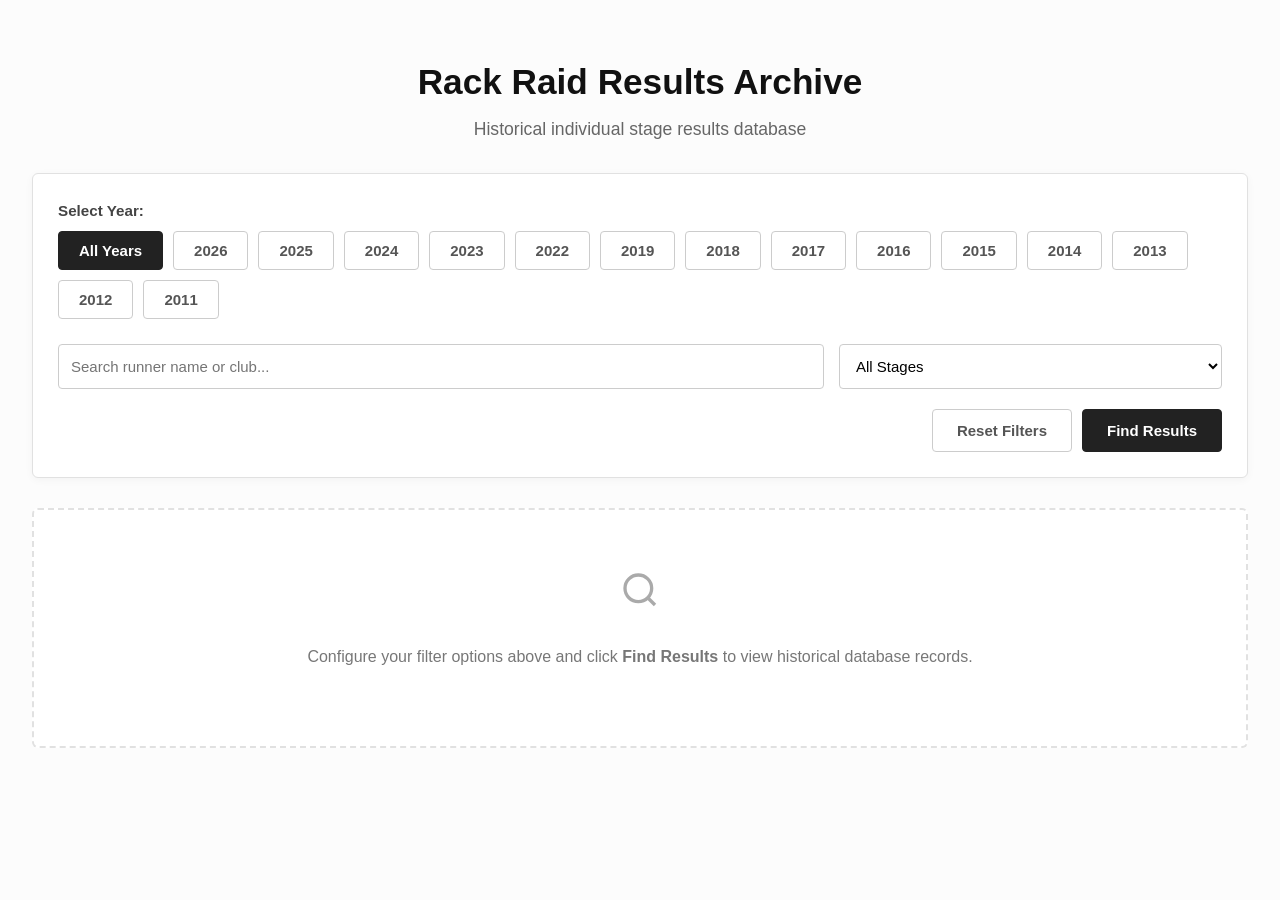
<file: template.html>
<!DOCTYPE html>
<html lang="en-GB">
<head>
    <meta charset="UTF-8">
    <meta name="viewport" content="width=device-width, initial-scale=1.0">
    <title>Rack Raid Results Archive</title>
    <style>
        body {
            font-family: -apple-system, BlinkMacSystemFont, "Segoe UI", Roboto, Helvetica, Arial, sans-serif;
            line-height: 1.6;
            color: #333;
            width: 95%;
            max-width: 1600px;
            margin: 0 auto;
            padding: 30px 20px;
            background-color: #fcfcfc;
        }
        h1 {
            font-size: 2.2rem;
            text-align: center;
            margin-bottom: 5px;
            color: #111;
        }
        .subtitle {
            text-align: center;
            color: #666;
            margin-bottom: 30px;
            font-size: 1.1rem;
        }
        .year-tabs-label {
            font-size: 0.95rem;
            font-weight: 600;
            color: #444;
            margin-bottom: 8px;
        }
        .year-tabs {
            display: flex;
            flex-wrap: wrap;
            gap: 10px;
            margin-bottom: 25px;
        }
        .year-tab {
            padding: 10px 20px;
            font-size: 15px;
            font-weight: 600;
            background-color: #fff;
            border: 1px solid #ccc;
            border-radius: 4px;
            cursor: pointer;
            color: #555;
            transition: all 0.15s ease;
        }
        .year-tab:hover {
            background-color: #f5f5f5;
            color: #222;
            border-color: #999;
        }
        .year-tab.active {
            background-color: #222;
            color: #fff;
            border-color: #222;
        }
        .search-panel {
            background: #fff;
            border: 1px solid #e1e1e1;
            border-radius: 6px;
            padding: 25px;
            box-shadow: 0 2px 8px rgba(0,0,0,0.04);
            margin-bottom: 30px;
        }
        .search-grid {
            display: grid;
            grid-template-columns: 2fr 1fr;
            gap: 15px;
            margin-bottom: 20px;
        }
        .action-bar {
            display: flex;
            justify-content: flex-end;
            gap: 10px;
            align-items: center;
        }
        input, select {
            padding: 12px;
            font-size: 15px;
            border: 1px solid #ccc;
            border-radius: 4px;
            background-color: #fff;
            width: 100%;
            box-sizing: border-box;
        }
        input:focus, select:focus {
            border-color: #222;
            outline: none;
        }
        .btn {
            padding: 12px 24px;
            font-size: 15px;
            font-weight: 600;
            border-radius: 4px;
            cursor: pointer;
            transition: all 0.15s ease;
            box-sizing: border-box;
        }
        .btn-primary {
            background-color: #222;
            color: #fff;
            border: 1px solid #222;
        }
        .btn-primary:hover {
            background-color: #444;
            border-color: #444;
        }
        .btn-secondary {
            background-color: #fff;
            color: #555;
            border: 1px solid #ccc;
        }
        .btn-secondary:hover {
            background-color: #f5f5f5;
            color: #333;
        }
        .initial-state {
            text-align: center;
            padding: 60px 20px;
            border: 2px dashed #e1e1e1;
            border-radius: 6px;
            color: #777;
            background-color: #fff;
        }
        table {
            width: 100%;
            border-collapse: collapse;
            margin-top: 10px;
            margin-bottom: 40px;
            background: #fff;
            box-shadow: 0 1px 3px rgba(0,0,0,0.02);
        }
        
        /* Ensure table headers layout properly with sticky sub-rows */
        thead th {
            position: sticky;
            top: 0;
            z-index: 3;
            background-color: #f8f9fa;
            font-weight: 600;
            color: #444;
            border-bottom: 2px solid #e1e1e1;
            padding: 12px 14px;
            text-align: left;
        }
        th {
            text-align: left;
        }
        td {
            padding: 12px 14px;
            text-align: left;
            border-bottom: 1px solid #eee;
        }
        
        tbody tr:nth-child(even) {
            background-color: #fcfcfc;
        }
        tbody tr:nth-child(odd) {
            background-color: #ffffff;
        }

        .year-heading {
            background-color: #222;
            color: #fff;
            font-size: 18px;
            font-weight: 600;
            padding: 10px 15px;
            margin-top: 40px;
            margin-bottom: 0;
            border-radius: 4px 4px 0 0;
        }

        /* STICKY STAGE NAVIGATION INDICATOR */
        .stage-header-row, 
        tbody tr.stage-header-row:nth-child(even), 
        tbody tr.stage-header-row:nth-child(odd) {
            position: sticky;
            top: 45px; /* Sits cleanly directly beneath the master table headers */
            z-index: 2;
            background-color: #f1f3f5 !important;
            font-weight: bold;
            box-shadow: 0 2px 4px rgba(0,0,0,0.05);
        }
        .stage-header-row td {
            padding: 12px 14px;
            color: #343a40;
            border-bottom: 2px solid #dee2e6;
        }
        
        .winner-row, tbody tr.winner-row:nth-child(even), tbody tr.winner-row:nth-child(odd) {
            font-weight: bold;
            color: #b58900;
            background-color: #fffdf5 !important;
        }
        .winner-row td {
            border-bottom: 1px solid #f9f1d1;
        }
        .cutoff-row, tbody tr.cutoff-row:nth-child(even), tbody tr.cutoff-row:nth-child(odd) {
            font-weight: bold;
            color: #d9534f;
            background-color: #fdf6f6 !important;
        }
        .cutoff-row td {
            border-bottom: 1px solid #f7e1e1;
        }
        .meta-info {
            font-size: 14px;
            color: #555;
            margin-bottom: 15px;
            font-weight: 500;
        }
        .stage-title {
            font-weight: normal;
            font-size: 13px;
            color: #6c757d;
            margin-left: 8px;
        }
        .stage-distance {
            font-weight: 600;
            font-size: 13px;
            color: #2b6cb0;
            background-color: #ebf8ff;
            padding: 2px 8px;
            border-radius: 4px;
            margin-left: 10px;
            border: 1px solid #bee3f8;
        }
        .cutoff-badge {
            float: right;
            font-size: 11px;
            background-color: #6c757d;
            color: white;
            padding: 2px 8px;
            border-radius: 12px;
            font-weight: normal;
            margin-top: 2px;
        }
        .pace-subtext {
            display: block;
            font-size: 11px;
            color: #777;
            font-weight: normal;
            margin-top: 2px;
        }
    </style>
</head>
<body>

    <h1>Rack Raid Results Archive</h1>
    <div class="subtitle">Historical individual stage results database</div>
    
    <div class="search-panel">
        <div class="year-tabs-label">Select Year:</div>
        <div class="year-tabs" id="yearTabsContainer">
            <button class="year-tab active" data-year="">All Years</button>
        </div>

        <div class="search-grid">
            <input type="text" id="searchQuery" placeholder="Search runner name or club...">
            <select id="filterStage"><option value="">All Stages</option></select>
        </div>
        
        <div class="action-bar">
            <button class="btn btn-secondary" id="clearBtn">Reset Filters</button>
            <button class="btn btn-primary" id="searchBtn">Find Results</button>
        </div>
    </div>

    <div id="metaContainer" style="display: none;" class="meta-info"></div>
    <div id="resultsContainer">
        <div class="initial-state">
            <svg width="40" height="40" viewBox="0 0 24 24" fill="none" stroke="#aaa" stroke-width="2" style="margin-bottom:10px;">
                <circle cx="11" cy="11" r="8"></circle>
                <line x1="21" y1="21" x2="16.65" y2="16.65"></line>
            </svg>
            <p>Configure your filter options above and click <strong>Find Results</strong> to view historical database records.</p>
        </div>
    </div>

    <script src="data.js"></script>
    <script>
        const queryInput = document.getElementById('searchQuery');
        const stageSelect = document.getElementById('filterStage');
        const yearTabsContainer = document.getElementById('yearTabsContainer');
        const searchBtn = document.getElementById('searchBtn');
        const clearBtn = document.getElementById('clearBtn');
        const resultsContainer = document.getElementById('resultsContainer');
        const metaContainer = document.getElementById('metaContainer');

        let activeSelectedYear = "";

        const uniqueYears = [...new Set(relayResults.map(r => r.year))].sort((a,b) => b-a);
        uniqueYears.forEach(year => {
            const btn = document.createElement('button');
            btn.className = 'year-tab';
            btn.textContent = year;
            btn.setAttribute('data-year', year);
            yearTabsContainer.appendChild(btn);
        });

        yearTabsContainer.addEventListener('click', (e) => {
            if (e.target.classList.contains('year-tab')) {
                document.querySelectorAll('.year-tab').forEach(t => t.classList.remove('active'));
                e.target.classList.add('active');
                activeSelectedYear = e.target.getAttribute('data-year');
            }
        });

        const uniqueStages = [...new Set(relayResults.map(r => r.stage))].sort((a,b) => a-b);
        uniqueStages.forEach(s => { 
            stageSelect.options.add(new Option(`Stage ${s}`, s));
        });

        const defTimeToSeconds = (tStr) => {
            if (!tStr) return 0;
            const p = tStr.split(':');
            return parseInt(p[0],10) * 3600 + parseInt(p[1],10) * 60 + parseInt(p[2],10);
        };

        const formatPaceValue = (totalSeconds, distance) => {
            if (!distance || totalSeconds <= 0) return "-";
            const paceSecs = Math.round(totalSeconds / distance);
            const mins = Math.floor(paceSecs / 60);
            const secs = paceSecs % 60;
            return `${mins}:${secs.toString().padStart(2, '0')}`;
        };

        function performSearch() {
            const searchTerm = queryInput.value.toLowerCase().trim();
            const selectedStage = stageSelect.value;

            const filtered = relayResults.filter(row => {
                const matchesSearch = row.name.toLowerCase().includes(searchTerm) || 
                                      row.club.toLowerCase().includes(searchTerm);
                const matchesYear = activeSelectedYear === "" || row.year.toString() === activeSelectedYear;
                const matchesStage = selectedStage === "" || row.stage.toString() === selectedStage;
                return matchesSearch && matchesYear && matchesStage;
            });

            metaContainer.style.display = "block";
            metaContainer.textContent = `Found ${filtered.length} matching record${filtered.length === 1 ? '' : 's'}.`;

            if (filtered.length === 0) {
                resultsContainer.innerHTML = `
                    <div class="initial-state" style="border-style: solid;">
                        <p>No matching database records found. Please update your search criteria parameters.</p>
                    </div>`;
                return;
            }

            const groups = {};
            filtered.forEach(row => {
                if (!groups[row.year]) groups[row.year] = {};
                if (!groups[row.year][row.stage]) groups[row.year][row.stage] = [];
                groups[row.year][row.stage].push(row);
            });

            let htmlOutput = '';
            const sortedYears = Object.keys(groups).sort((a, b) => b - a);

            sortedYears.forEach(year => {
                htmlOutput += `<div class="year-heading">${year} Results</div>`;
                htmlOutput += `<table>
                    <thead>
                        <tr>
                            <th style="width: 6%;">Pos</th>
                            <th style="width: 34%;">Name</th>
                            <th style="width: 36%;">Club</th>
                            <th style="width: 12%;">Time</th>
                            <th style="width: 12%;">Pace</th>
                        </tr>
                    </thead>
                    <tbody>`;

                const sortedStages = Object.keys(groups[year]).sort((a, b) => a - b);
                sortedStages.forEach(stage => {
                    const stageRows = groups[year][stage];
                    const stageTitle = stageRows[0]?.stage_name || '';
                    const cutOffTime = stageRows[0]?.cut_off || null;
                    const miles = stageRows[0]?.miles || null;
                    const km = stageRows[0]?.km || null;

                    const cutoffLabel = cutOffTime ? `<span class="cutoff-badge">Stage Cut Off: ${cutOffTime}</span>` : '';
                    
                    let distanceLabel = '';
                    if (miles && km) {
                        distanceLabel = `<span class="stage-distance">${miles} mi / ${km} km</span>`;
                    } else if (miles) {
                        distanceLabel = `<span class="stage-distance">${miles} mi</span>`;
                    }

                    htmlOutput += `
                        <tr class="stage-header-row">
                            <td colspan="5">
                                Stage ${stage} <span class="stage-title">${stageTitle}</span>
                                ${distanceLabel}
                                ${cutoffLabel}
                            </td>
                        </tr>`;

                    stageRows.forEach(row => {
                        const isWinner = row.position === 1;
                        const runSeconds = defTimeToSeconds(row.time);
                        const missedCutoff = cutOffTime && runSeconds > defTimeToSeconds(cutOffTime);
                        
                        const milePace = formatPaceValue(runSeconds, miles);
                        const kmPace = formatPaceValue(runSeconds, km);
                        
                        let rowClass = '';
                        if (missedCutoff) {
                            rowClass = 'class="cutoff-row"';
                        } else if (isWinner) {
                            rowClass = 'class="winner-row"';
                        }
                        
                        htmlOutput += `
                            <tr ${rowClass}>
                                <td>${row.position}</td>
                                <td>${row.name}</td>
                                <td>${row.club}</td>
                                <td>${row.time}</td>
                                <td>
                                    <strong>${milePace}</strong> <span style="font-size:11px;color:#555;">/mi</span>
                                    <span class="pace-subtext">${kmPace} /km</span>
                                </td>
                            </tr>`;
                    });
                });

                htmlOutput += `</tbody></table>`;
            });

            resultsContainer.innerHTML = htmlOutput;
        }

        function resetInterface() {
            queryInput.value = "";
            stageSelect.value = "";
            activeSelectedYear = "";
            
            document.querySelectorAll('.year-tab').forEach(t => t.classList.remove('active'));
            document.querySelector('.year-tab[data-year=""]').classList.add('active');
            
            metaContainer.style.display = "none";
            resultsContainer.innerHTML = `
                <div class="initial-state">
                    <svg width="40" height="40" viewBox="0 0 24 24" fill="none" stroke="#aaa" stroke-width="2" style="margin-bottom:10px;">
                        <circle cx="11" cy="11" r="8"></circle>
                        <line x1="21" y1="21" x2="16.65" y2="16.65"></line>
                    </svg>
                    <p>Configure your filter options above and click <strong>Find Results</strong> to view historical database records.</p>
                </div>`;
        }

        searchBtn.addEventListener('click', performSearch);
        clearBtn.addEventListener('click', resetInterface);
    </script>
</body>
</html>
</file>
